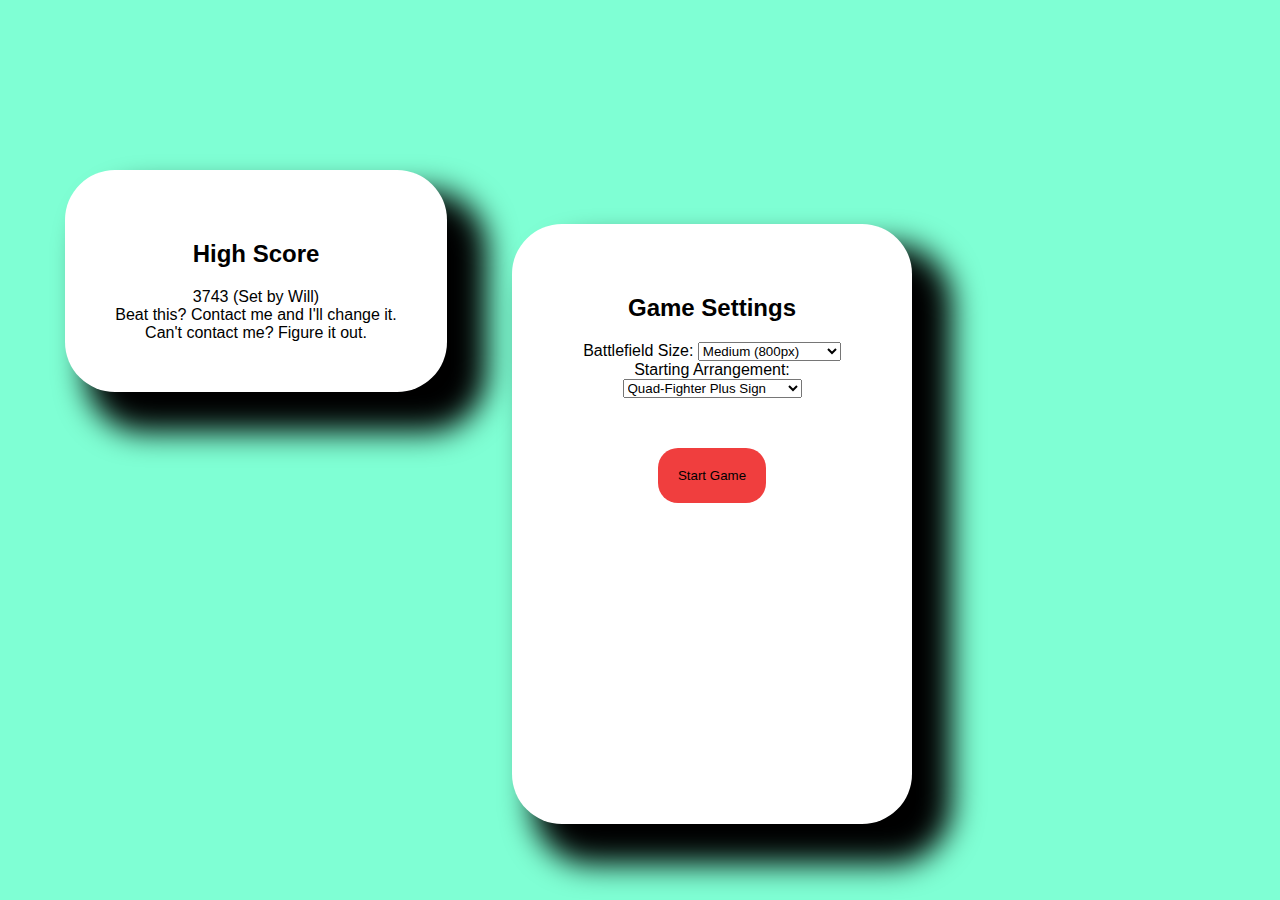
<file: index.html>
<!DOCTYPE html>

<html lang="en">
    <head>
        <meta charset="UTF-8">
        <title>Strategy Game</title>
        <link rel="stylesheet" href="main.css" />
    </head>
    <body>
        <h2>Strategy Game</h2>
        <canvas id="game" width="800" height="800"></canvas>
        <div id="startGameScreen">
            <div id="highscore">
                <h2>High Score</h2>
                3743 (Set by Will)<br>
                Beat this? Contact me and I'll change it.<br>
                Can't contact me? Figure it out.
            </div>
            <div id="menu">
                <h2>Game Settings</h2>
                Battlefield Size: <select id="size">
                    <option value="medium">Medium (800px)</option>
                    <option value="small">Small (500px)</option>
                    <option value="big">Big (1000px)</option>
                    <option value="huge">Huge (1400px)</option>
                    <option value="massive">Far too big (2000px)</option>
                </select><br>
                Starting Arrangement: <select id="formation">
                    <option value="quad">Quad-Fighter Plus Sign</option>
                    <option value="hex">Six-fighter Hex</option>
                    <option value="qplust">Quad-Fighter + Tie Fighter</option>
                    <option value="twof">Two-Fighter</option>
                    <option value="tiefighter">Tie Fighter only</option>
                </select><br>
                <button id="startGame" onclick="startGame();">Start Game</button>
            </div>
        </div>
        <script src="main.js"></script>
    </body>
</html>
</file>
<file: main.css>
body {
    background-color: darkblue;
    text-align: center;
}

#game {
    /*position: absolute;
    top: 50%;
    left: 50%;
    transform: translate(-50%, -50%);*/
    border: 1px solid white;
}

#startGameScreen {
    width: 100vw;
    height: 100vh;
    position: fixed;
    top: 0px;
    left: 0px;
    background-color: aquamarine;
    display: grid;
    grid-template-areas:
    '. .         . .    . . .'
    '. highscore . .    . . .'
    '. highscore . menu . . .'
    '. .         . menu . . .'
    '. .         . .    . . .';
    grid-template-columns: 5% 30% 5% 30% 20% 10%;
}

#startGameScreen > * {
    border-radius: 50px;
    padding: 50px;
    background-color: white;
    box-shadow: 30px 30px 30px 10px black;
    margin: auto;
    transition: box-shadow 0.5s, transform 0.5s;
}

#startGameScreen > *:hover {
    box-shadow: 15px 15px 10px 0px black;
    transform: translate(15px, 15px);
}

#menu {
    display: inline-block;
    grid-area: menu;
    min-height: 500px;
    min-width: 300px;
}

#highscore{
    grid-area: highscore;
}

h1, h2{
    text-align: center;
}

* {
    font-family: sans-serif;
}

#startGame {
    text-align: center;
    border: none;
    margin-top: 50px;
    position: relative;
    background-color: rgb(240, 62, 62);
    border-radius: 20px;
    padding: 20px;
}

#startGame:hover{
    background-color: blanchedalmond;
}
</file>
